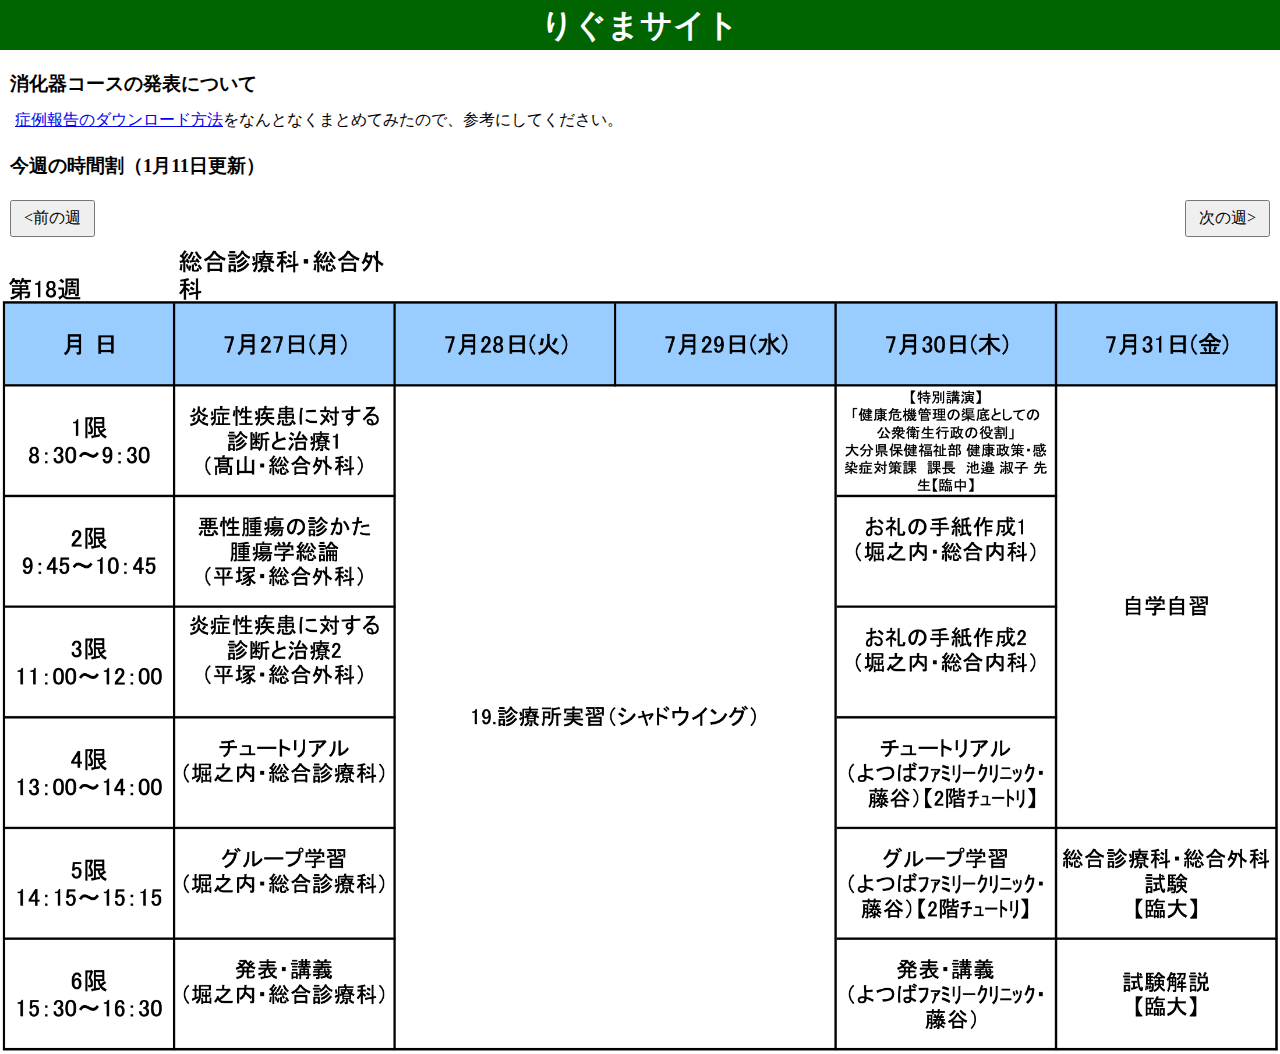
<file: index.html>
<!DOCTYPE html>
<html>

<head>
    <meta charset="UTF-8">
    <link rel="canonical" href="https://bundainamco.com/">
    <meta name="viewport" content="width=device-width, initial-scale=1, viewport-fit=cover">
    <title>ホーム | りぐまサイト</title>
    <link rel="icon" href="/favicon.ico">
    <link rel="apple-touch-icon" href="/apple-touch-icon.png">
    <link rel="stylesheet" href="/global.css?2601071049">
    <meta name="theme-color" content="dark-green">
    <meta name="twitter:card" content="summary" />
    <meta name="twitter:site" content="@ligma6alls" />
    <meta name="twitter:description" content="りぐまのサイト、りぐまサイト。" />
</head>

<body>
    <header>
        <h1>
            <a href="https://bundainamco.com/">りぐまサイト</a>
        </h1>
    </header>
    <h3 class="top-object">消化器コースの発表について</h3>
    <p><a href="/digestive/howto.html">症例報告のダウンロード方法</a>をなんとなくまとめてみたので、参考にしてください。</p>
    <h3>今週の時間割（1月11日更新）</h3>
    <div id="nav">
        <button id="prev">&lt;前の週</button>
        <button id="next">次の週&gt;</button>
    </div>
    <div id="image-container">
        <img id="timetable" alt="時間割画像が見つかりません">
    </div>
    <script>
        const IMG_VERSION = "2026-01-11";
        const today = new Date();
        let offset = 0;

        // 画像キャッシュ用
        const imageCache = {};

        function getSaturdayBaseDate(offsetWeeks) {
            const base = new Date(today);
            const day = base.getDay();
            const diff = (day >= 6) ? 0 : -(day + 1); // 土曜:6, 金曜:5...日曜:0
            base.setDate(base.getDate() + diff + offsetWeeks * 7);
            return base;
        }

        function getFirstSaturday(year) {
            const jan1 = new Date(year, 0, 1);
            const day = jan1.getDay();
            const diff = (day <= 6) ? (6 - day) : 0;
            jan1.setDate(jan1.getDate() + diff);
            return jan1;
        }

        // offset から画像パスだけ計算する関数に分離
        function getImagePathByOffset(offsetWeeks) {
            const saturday = getSaturdayBaseDate(offsetWeeks);
            const year = saturday.getFullYear();
            const firstSat = getFirstSaturday(year);

            const diffDays = Math.floor((saturday - firstSat) / (1000 * 60 * 60 * 24));
            const weekNumber = Math.floor(diffDays / 7) + 1;

            return `/timetable/${year}-${weekNumber}.png?v=${IMG_VERSION}`;
        }

        // バックグラウンド読み込み
        function preloadImage(offsetWeeks) {
            const path = getImagePathByOffset(offsetWeeks);
            if (imageCache[path]) return; // 既に読み込み開始済み

            const img = new Image();
            img.src = path;         // ここで裏読みが始まる
            imageCache[path] = img; // キャッシュに保存（必要なら参照できるように）
        }

        function updateImage() {
            const imagePath = getImagePathByOffset(offset);

            const imgEl = document.getElementById("timetable");
            imgEl.src = imagePath;

            preloadImage(offset + 1);
            preloadImage(offset - 1);
        }

        document.getElementById("prev").addEventListener("click", () => {
            offset--;
            updateImage();
        });

        document.getElementById("next").addEventListener("click", () => {
            offset++;
            updateImage();
        });

        updateImage();
    </script>
</body>

</html>
</file>
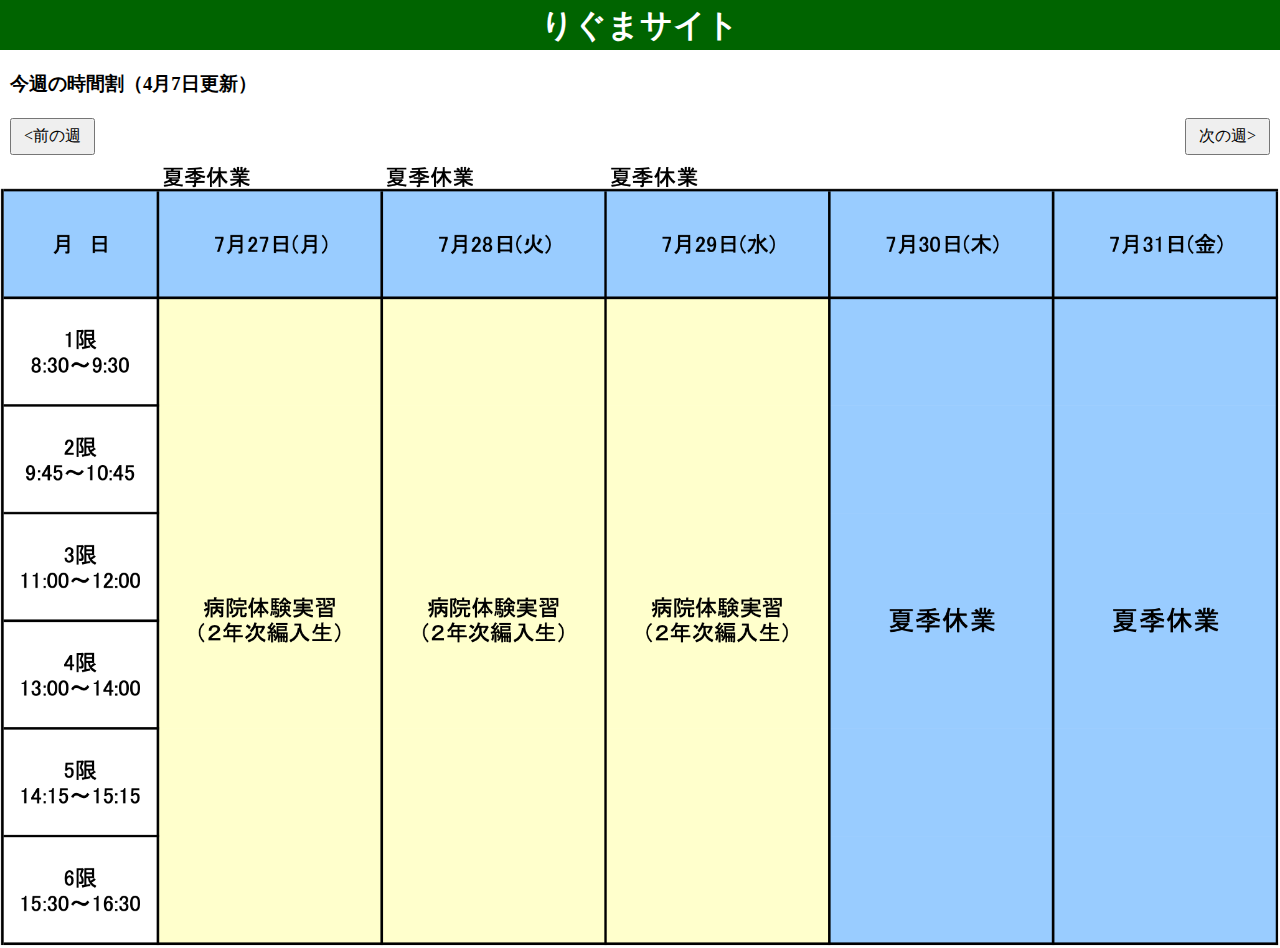
<file: 25/index.html>
<!DOCTYPE html>
<html>

<head>
    <meta charset="UTF-8">
    <link rel="canonical" href="https://bundainamco.com/25/">
    <meta name="viewport" content="width=device-width, initial-scale=1, viewport-fit=cover">
    <title>25系ホーム | りぐまサイト</title>
    <link rel="icon" href="/favicon.ico">
    <link rel="apple-touch-icon" href="/apple-touch-icon.png">
    <link rel="stylesheet" href="/global.css?2601071049">
    <meta name="theme-color" content="dark-green">
    <meta name="twitter:card" content="summary" />
    <meta name="twitter:site" content="@ligma6alls" />
    <meta name="twitter:description" content="りぐまのサイト、りぐまサイト。" />
</head>

<body>
    <header>
        <h1>
            <a href="https://bundainamco.com/25/">りぐまサイト</a>
        </h1>
    </header>
    <h3 class="top-object">今週の時間割（4月7日更新）</h3>
    <div id="nav">
        <button id="prev">&lt;前の週</button>
        <button id="next">次の週&gt;</button>
    </div>
    <div id="image-container">
        <img id="timetable" alt="時間割画像が見つかりません">
    </div>
    <script>
        const IMG_VERSION = "2026-01-11";
        const today = new Date();
        let offset = 0;

        // 画像キャッシュ用
        const imageCache = {};

        function getSaturdayBaseDate(offsetWeeks) {
            const base = new Date(today);
            const day = base.getDay();
            const diff = (day >= 6) ? 0 : -(day + 1); // 土曜:6, 金曜:5...日曜:0
            base.setDate(base.getDate() + diff + offsetWeeks * 7);
            return base;
        }

        function getFirstSaturday(year) {
            const jan1 = new Date(year, 0, 1);
            const day = jan1.getDay();
            const diff = (day <= 6) ? (6 - day) : 0;
            jan1.setDate(jan1.getDate() + diff);
            return jan1;
        }

        // offset から画像パスだけ計算する関数に分離
        function getImagePathByOffset(offsetWeeks) {
            const saturday = getSaturdayBaseDate(offsetWeeks);
            const year = saturday.getFullYear();
            const firstSat = getFirstSaturday(year);

            const diffDays = Math.floor((saturday - firstSat) / (1000 * 60 * 60 * 24));
            const weekNumber = Math.floor(diffDays / 7) + 1;

            return `/timetable25/${year}-${weekNumber}.png?v=${IMG_VERSION}`;
        }

        // バックグラウンド読み込み
        function preloadImage(offsetWeeks) {
            const path = getImagePathByOffset(offsetWeeks);
            if (imageCache[path]) return; // 既に読み込み開始済み

            const img = new Image();
            img.src = path;         // ここで裏読みが始まる
            imageCache[path] = img; // キャッシュに保存（必要なら参照できるように）
        }

        function updateImage() {
            const imagePath = getImagePathByOffset(offset);

            const imgEl = document.getElementById("timetable");
            imgEl.src = imagePath;

            preloadImage(offset + 1);
            preloadImage(offset - 1);
        }

        document.getElementById("prev").addEventListener("click", () => {
            offset--;
            updateImage();
        });

        document.getElementById("next").addEventListener("click", () => {
            offset++;
            updateImage();
        });

        updateImage();
    </script>
</body>

</html>
</file>
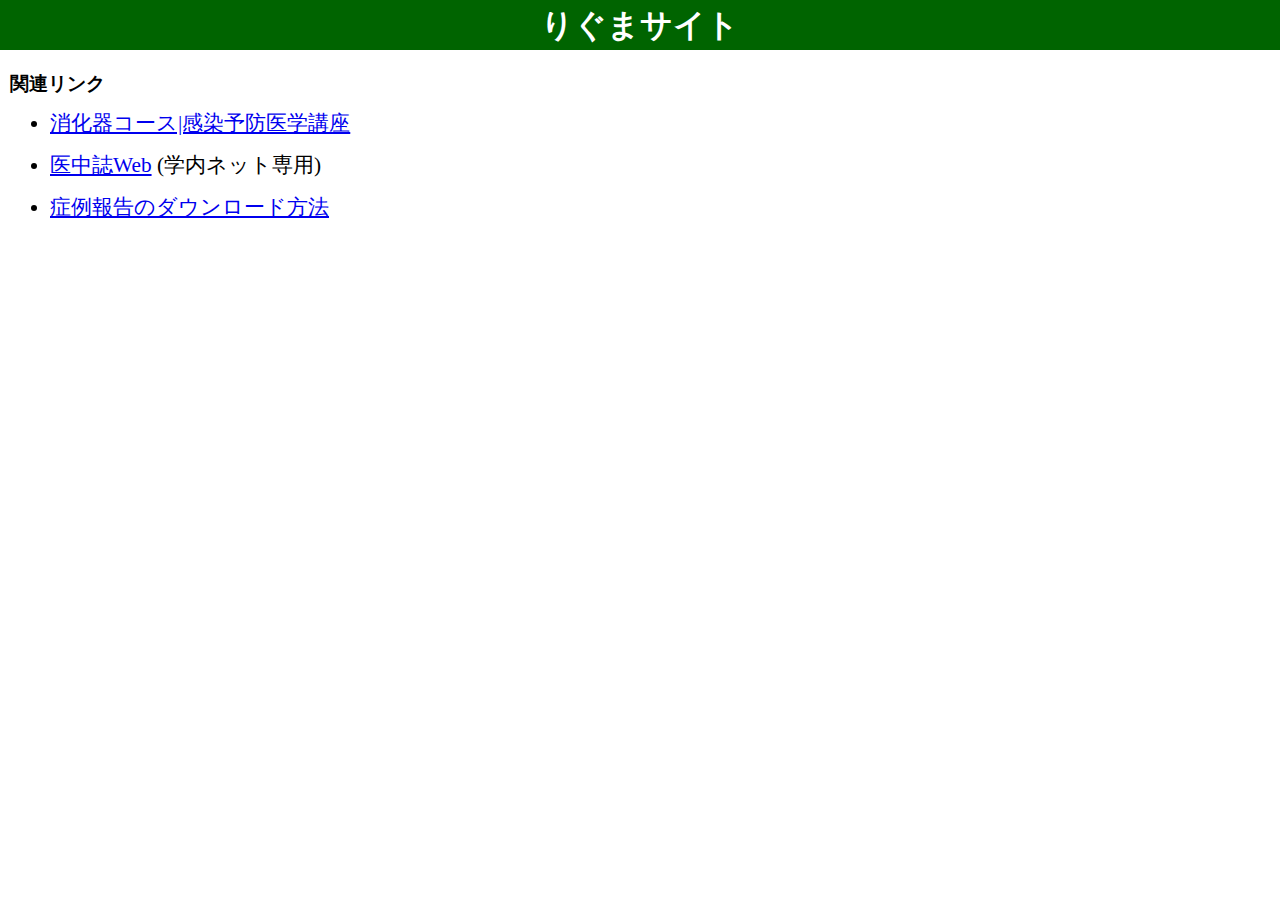
<file: digestive/index.html>
<!DOCTYPE html>
<html>

<head>
    <meta charset="UTF-8">
    <link rel="canonical" href="https://bundainamco.com/digestive/index.html">
    <meta name="viewport" content="width=device-width, initial-scale=1, viewport-fit=cover">
    <title>消化器コース発表 | りぐまサイト</title>
    <link rel="icon" href="/favicon.ico">
    <link rel="apple-touch-icon" href="/apple-touch-icon.png">
    <link rel="stylesheet" href="/global.css?2601071049">
    <meta name="theme-color" content="dark-green">
    <meta name="twitter:card" content="summary" />
    <meta name="twitter:site" content="@ligma6alls" />
    <meta name="twitter:description" content="消化器コース発表について" />
</head>

<body>
    <header>
        <h1>
            <a href="https://bundainamco.com/">りぐまサイト</a>
        </h1>
    </header>
    <h3 class="top-object">関連リンク</h3>
    <ul>
        <li><a href="https://www.med.oita-u.ac.jp/idc/edu/3rd_year/info_3rd.html">消化器コース|感染予防医学講座</a></li>
        <li><a href="https://search.jamas.or.jp/search">医中誌Web</a> (学内ネット専用)</li>
        <li><a href="howto.html">症例報告のダウンロード方法</a></li>
    </ul>
</body>

</html>
</file>
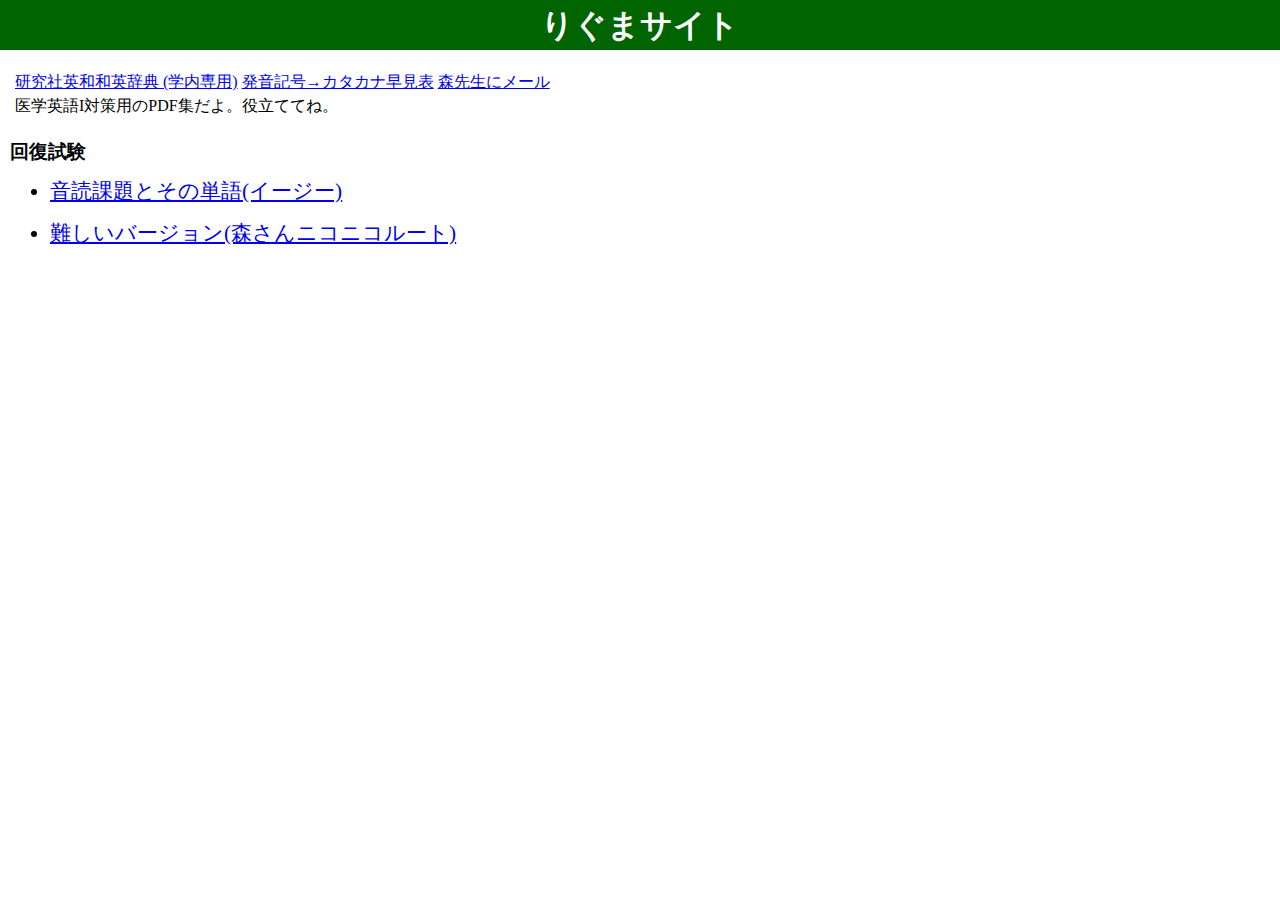
<file: e1/index.html>
<!DOCTYPE html>
<html lang="ja">
<head>
	<meta charset="UTF-8">
	<meta name="robots" content="noindex">
	<link rel="canonical" href="https://bundainamco.com/e1/">
	<meta name="viewport" content="width=device-width, initial-scale=1, viewport-fit=cover">
	<title>医学英語I対策 | りぐまサイト</title>
	<link rel="icon" href="/favicon.ico">
	<link rel="apple-touch-icon" href="/apple-touch-icon.png">
	<link rel="stylesheet" href="/global.css?2405161009">
	<meta name="theme-color" content="dark-green">
	<meta name="twitter:card" content="summary"/>
	<meta name="twitter:site" content="@ligma6alls"/>
	<meta name="twitter:description" content="りぐまのサイト、りぐまサイト。"/>
</head>
<body>
	<header>
		<h1><a href="https://bundainamco.com/e4/">りぐまサイト</a></h1>
	</header>
	<p class="top-object">
		<a href="https://kod.kenkyusha.co.jp/service/form.jsp" target="_blank" rel="noreferrer noopener">研究社英和和英辞典 (学内専用)</a>
		<a href="../pronunciation/">発音記号→カタカナ早見表</a>
		<a href="mailto:smori@oita-u.ac.jp?body=%E6%A3%AE%E3%80%80%E8%8C%82%E3%80%80%E5%85%88%E7%94%9F%E3%80%80%E5%BE%A1%E4%BE%8D%E5%8F%B2%0D%0A%0D%0A%E3%81%8A%E4%B8%96%E8%A9%B1%E3%81%AB%E3%81%AA%E3%82%8A%E3%81%BE%E3%81%99%E3%80%82%E5%8C%BB%E5%AD%A6%E7%A7%911%E5%B9%B4%E3%81%AE______%E3%81%A7%E3%81%99%E3%80%82%0D%0A%E7%AA%81%E7%84%B6%E3%83%A1%E3%83%BC%E3%83%AB%E3%81%A7%E5%A4%B1%E7%A4%BC%E3%81%97%E3%81%BE%E3%81%99%E3%80%82%0D%0A___%E7%82%B9%E3%81%8A%E5%B0%8B%E3%81%AD%E3%81%97%E3%81%9F%E3%81%84%E3%81%93%E3%81%A8%E3%81%8C%E3%81%82%E3%82%8A%E3%80%81%E3%83%A1%E3%83%BC%E3%83%AB%E3%81%95%E3%81%9B%E3%81%A6%E9%A0%82%E3%81%8D%E3%81%BE%E3%81%97%E3%81%9F%E3%80%82%0D%0A%3C%E5%AE%9F%E9%9A%9B%E3%81%AE%E8%B3%AA%E5%95%8F%3E%0D%0A%E4%BB%A5%E4%B8%8A%E3%81%A7%E3%81%99%E3%80%82%E3%81%8A%E5%BF%99%E3%81%97%E3%81%84%E3%81%A8%E3%81%93%E3%82%8D%E3%81%99%E3%81%BF%E3%81%BE%E3%81%9B%E3%82%93%E3%81%8C%E3%80%81%E3%81%94%E9%83%BD%E5%90%88%E3%81%AE%E3%82%88%E3%82%8D%E3%81%97%E3%81%84%E3%81%A8%E3%81%8D%E3%81%AB%0D%0A%E3%81%94%E8%BF%94%E4%BF%A1%E3%81%84%E3%81%9F%E3%81%A0%E3%81%91%E3%81%BE%E3%81%99%E3%81%A8%E3%81%82%E3%82%8A%E3%81%8C%E3%81%9F%E3%81%84%E3%81%A7%E3%81%99%E3%80%82%0D%0A%E3%81%AA%E3%81%8A%E5%91%A8%E7%9F%A5%E3%81%95%E3%82%8C%E3%82%8B%E5%A0%B4%E5%90%88%E3%81%AF%E5%8C%BF%E5%90%8D%E3%82%92%E5%B8%8C%E6%9C%9B%E3%81%97%E3%81%BE%E3%81%99%E3%80%82%0D%0A%0D%0A%E5%8C%BB%E5%AD%A6%E7%A7%911%E5%B9%B4%E3%80%80244____%E3%80%80______">森先生にメール</a>
	</p>
	<p>医学英語I対策用のPDF集だよ。役立ててね。</p>
	<h3>回復試験</h3>
	<ul>
		<li><a href="./recovery_exam.pdf">音読課題とその単語(イージー)</a></li>
		<li><a href="./recovery_exam_hard.pdf">難しいバージョン(森さんニコニコルート)</a></li>
	</ul>
</body>
</html>
</file>
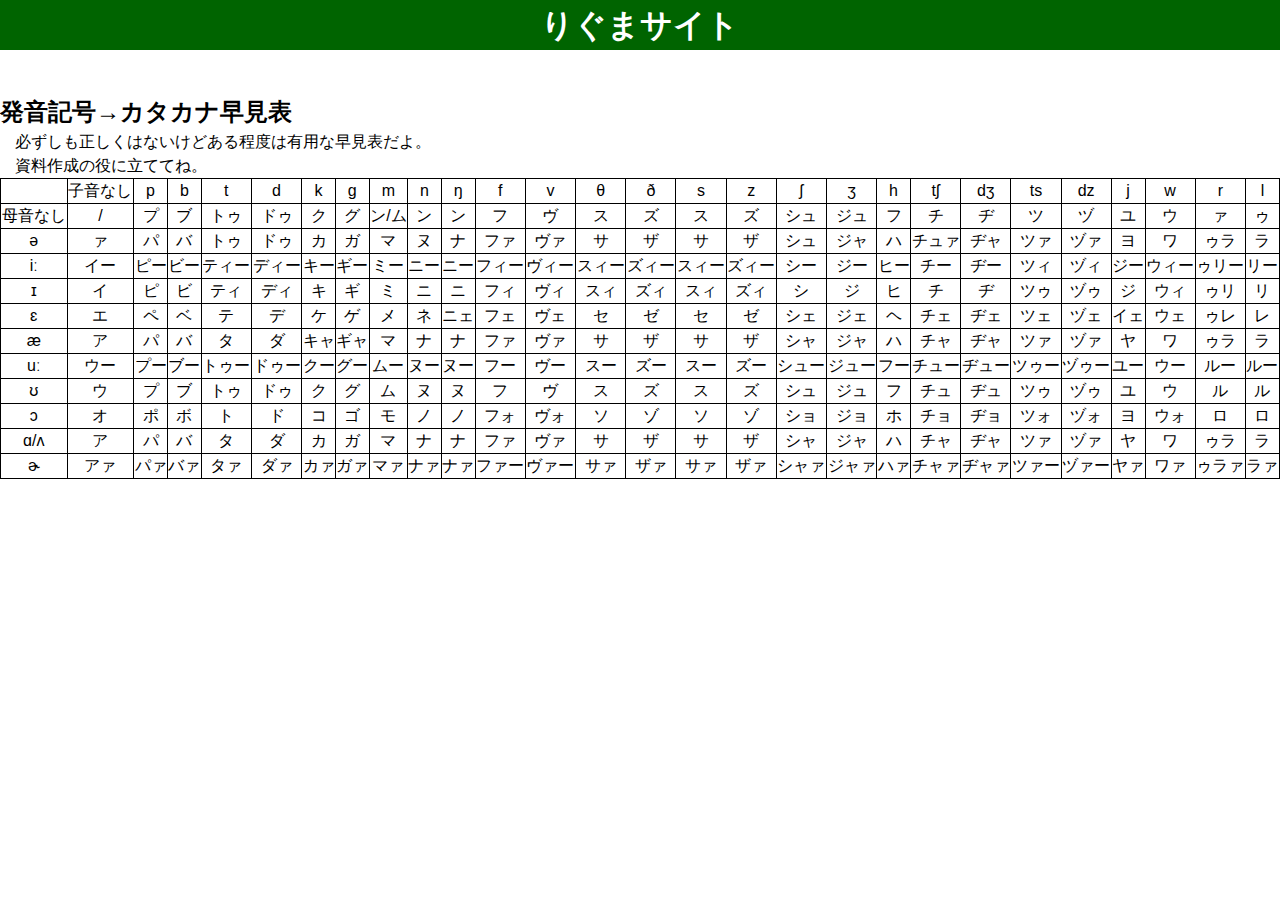
<file: pronunciation/index.html>
<!DOCTYPE html>
<html lang="ja">
<head>
	<meta charset="UTF-8">
	<meta name="robots" content="noindex">"
	<link rel="canonical" href="https://bundainamco.com/pronunciation/">
	<meta name="viewport" content="width=device-width, initial-scale=1, viewport-fit=cover">
	<title>発音記号→カタカナ早見表 | りぐまサイト</title>
	<link rel="icon" href="/favicon.ico">
	<link rel="apple-touch-icon" href="/apple-touch-icon.png">
	<link rel="stylesheet" href="/global.css?2405161009">
	<meta name="theme-color" content="darkgreen">
	<meta name="twitter:card" content="summary"/>
	<meta name="twitter:site" content="@ligma6alls"/>
	<meta name="twitter:description" content="りぐまのサイト、りぐまサイト。"/>
<style>
table th, table td {
	border: 1px solid black;
	font-family: sans-serif;
	font-weight: normal;
}
</style>
</head>
<body>
	<header>
		<h1><a href="https://bundainamco.com/e4/">りぐまサイト</a></h1>
	</header>
	<h2 class="top-object">発音記号→カタカナ早見表</h2>
	<p>必ずしも正しくはないけどある程度は有用な早見表だよ。<br>資料作成の役に立ててね。</p>
	<div style="overflow-x: scroll;">
	<table style="border-collapse: collapse; white-space: nowrap;">
		<tr><th></th><th>子音なし</th>    <th>p</th>   <th>b</th>   <th>t</th>     <th>d</th>     <th>k</th>   <th>ɡ</th>  <th>m</th>    <th>n</th>   <th>ŋ</th>  <th>f</th>     <th>v</th>     <th>θ</th>    <th>ð</th>    <th>s</th>     <th>z</th>     <th>ʃ</th>     <th>ʒ</th>     <th>h</th>   <th>tʃ</th>    <th>dʒ</th>    <th>ts</th>    <th>dz</th>    <th>j</th>   <th>w</th>     <th>r</th>     <th>l</th>   </tr>
		<tr><th>母音なし</th><th>/</th>   <th>プ</th>  <th>ブ</th>  <th>トゥ</th>  <th>ドゥ</th>  <th>ク</th>  <th>グ</th>  <th>ン/ム</th><th>ン</th>  <th>ン</th>  <th>フ</th>    <th>ヴ</th>    <th>ス</th>    <th>ズ</th>    <th>ス</th>    <th>ズ</th>    <th>シュ</th>  <th>ジュ</th>  <th>フ</th>  <th>チ</th>    <th>ヂ</th>    <th>ツ</th>    <th>ヅ</th>    <th>ユ</th>  <th>ウ</th>    <th>ァ</th>    <th>ゥ</th>  </tr>
		<tr><th>ə</th>       <th>ァ</th>  <th>パ</th>  <th>バ</th>  <th>トゥ</th>  <th>ドゥ</th>  <th>カ</th>  <th>ガ</th>  <th>マ</th>   <th>ヌ</th>  <th>ナ</th>  <th>ファ</th>  <th>ヴァ</th>  <th>サ</th>    <th>ザ</th>    <th>サ</th>    <th>ザ</th>    <th>シュ</th>  <th>ジャ</th>  <th>ハ</th>  <th>チュァ</th><th>ヂャ</th>  <th>ツァ</th>  <th>ヅァ</th>  <th>ヨ</th>  <th>ワ</th>    <th>ゥラ</th>  <th>ラ</th>  </tr>
		<tr><th>iː</th>     <th>イー</th><th>ピー</th><th>ビー</th><th>ティー</th><th>ディー</th><th>キー</th><th>ギー</th><th>ミー</th> <th>ニー</th><th>ニー</th><th>フィー</th><th>ヴィー</th><th>スィー</th><th>ズィー</th><th>スィー</th><th>ズィー</th><th>シー</th>  <th>ジー</th>  <th>ヒー</th><th>チー</th>  <th>ヂー</th>  <th>ツィ</th>  <th>ヅィ</th>  <th>ジー</th><th>ウィー</th><th>ゥリー</th><th>リー</th></tr>
		<tr><th>ɪ</th>       <th>イ</th>  <th>ピ</th>  <th>ビ</th>  <th>ティ</th>  <th>ディ</th>  <th>キ</th>  <th>ギ</th>  <th>ミ</th>   <th>ニ</th>  <th>ニ</th>  <th>フィ</th>  <th>ヴィ</th>  <th>スィ</th>  <th>ズィ</th>  <th>スィ</th>  <th>ズィ</th>  <th>シ</th>    <th>ジ</th>    <th>ヒ</th>  <th>チ</th>    <th>ヂ</th>    <th>ツゥ</th>  <th>ヅゥ</th>  <th>ジ</th>  <th>ウィ</th>  <th>ゥリ</th>  <th>リ</th>  </tr>
		<tr><th>ɛ</th>       <th>エ</th>  <th>ペ</th>  <th>ベ</th>  <th>テ</th>    <th>デ</th>    <th>ケ</th>  <th>ゲ</th>  <th>メ</th>   <th>ネ</th>  <th>ニェ</th><th>フェ</th>  <th>ヴェ</th>  <th>セ</th>    <th>ゼ</th>    <th>セ</th>    <th>ゼ</th>    <th>シェ</th>  <th>ジェ</th>  <th>ヘ</th>  <th>チェ</th>  <th>ヂェ</th>  <th>ツェ</th>  <th>ヅェ</th>  <th>イェ</th><th>ウェ</th>  <th>ゥレ</th>  <th>レ</th>  </tr>
		<tr><th>æ</th>      <th>ア</th>  <th>パ</th>  <th>バ</th>  <th>タ</th>    <th>ダ</th>    <th>キャ</th><th>ギャ</th><th>マ</th>   <th>ナ</th>  <th>ナ</th>  <th>ファ</th>  <th>ヴァ</th>  <th>サ</th>    <th>ザ</th>    <th>サ</th>    <th>ザ</th>    <th>シャ</th>  <th>ジャ</th>  <th>ハ</th>  <th>チャ</th>  <th>ヂャ</th>  <th>ツァ</th>   <th>ヅァ</th>  <th>ヤ</th>  <th>ワ</th>    <th>ゥラ</th>  <th>ラ</th>  </tr>
		<tr><th>uː</th>     <th>ウー</th><th>プー</th><th>ブー</th><th>トゥー</th><th>ドゥー</th><th>クー</th><th>グー</th><th>ムー</th> <th>ヌー</th><th>ヌー</th><th>フー</th>  <th>ヴー</th>  <th>スー</th>  <th>ズー</th>  <th>スー</th>  <th>ズー</th>  <th>シュー</th><th>ジュー</th><th>フー</th><th>チュー</th><th>ヂュー</th><th>ツゥー</th><th>ヅゥー</th><th>ユー</th><th>ウー</th>  <th>ルー</th>  <th>ルー</th></tr>
		<tr><th>ʊ</th>       <th>ウ</th>  <th>プ</th>  <th>ブ</th>  <th>トゥ</th>  <th>ドゥ</th>  <th>ク</th>  <th>グ</th>  <th>ム</th>   <th>ヌ</th>  <th>ヌ</th>  <th>フ</th>    <th>ヴ</th>    <th>ス</th>    <th>ズ</th>    <th>ス</th>    <th>ズ</th>    <th>シュ</th>  <th>ジュ</th>  <th>フ</th>  <th>チュ</th>  <th>ヂュ</th>  <th>ツゥ</th>  <th>ヅゥ</th>  <th>ユ</th>  <th>ウ</th>    <th>ル</th>    <th>ル</th>  </tr>
		<tr><th>ɔ</th>       <th>オ</th>  <th>ポ</th>  <th>ボ</th>  <th>ト</th>    <th>ド</th>    <th>コ</th>  <th>ゴ</th>  <th>モ</th>   <th>ノ</th>  <th>ノ</th>  <th>フォ</th>  <th>ヴォ</th>  <th>ソ</th>    <th>ゾ</th>    <th>ソ</th>    <th>ゾ</th>    <th>ショ</th>  <th>ジョ</th>  <th>ホ</th>  <th>チョ</th>  <th>ヂョ</th>  <th>ツォ</th>  <th>ヅォ</th>  <th>ヨ</th>  <th>ウォ</th>  <th>ロ</th>    <th>ロ</th>  </tr>
		<tr><th>ɑ/ʌ</th>    <th>ア</th>  <th>パ</th>  <th>バ</th>  <th>タ</th>    <th>ダ</th>    <th>カ</th>  <th>ガ</th>  <th>マ</th>   <th>ナ</th>  <th>ナ</th>  <th>ファ</th>  <th>ヴァ</th>  <th>サ</th>    <th>ザ</th>    <th>サ</th>    <th>ザ</th>    <th>シャ</th>  <th>ジャ</th>  <th>ハ</th>  <th>チャ</th>  <th>ヂャ</th>  <th>ツァ</th>  <th>ヅァ</th>  <th>ヤ</th>  <th>ワ</th>    <th>ゥラ</th>  <th>ラ</th>  </tr>
		<tr><th>ɚ</th>       <th>アァ</th><th>パァ</th><th>バァ</th><th>タァ</th>  <th>ダァ</th>  <th>カァ</th><th>ガァ</th><th>マァ</th> <th>ナァ</th><th>ナァ</th><th>ファー</th><th>ヴァー</th><th>サァ</th>  <th>ザァ</th>  <th>サァ</th>  <th>ザァ</th>  <th>シャァ</th><th>ジャァ</th><th>ハァ</th><th>チャァ</th><th>ヂャァ</th><th>ツァー</th><th>ヅァー</th><th>ヤァ</th><th>ワァ</th>  <th>ゥラァ</th><th>ラァ</th></tr>
	</table>
	</div>
</body>
</html>
</file>
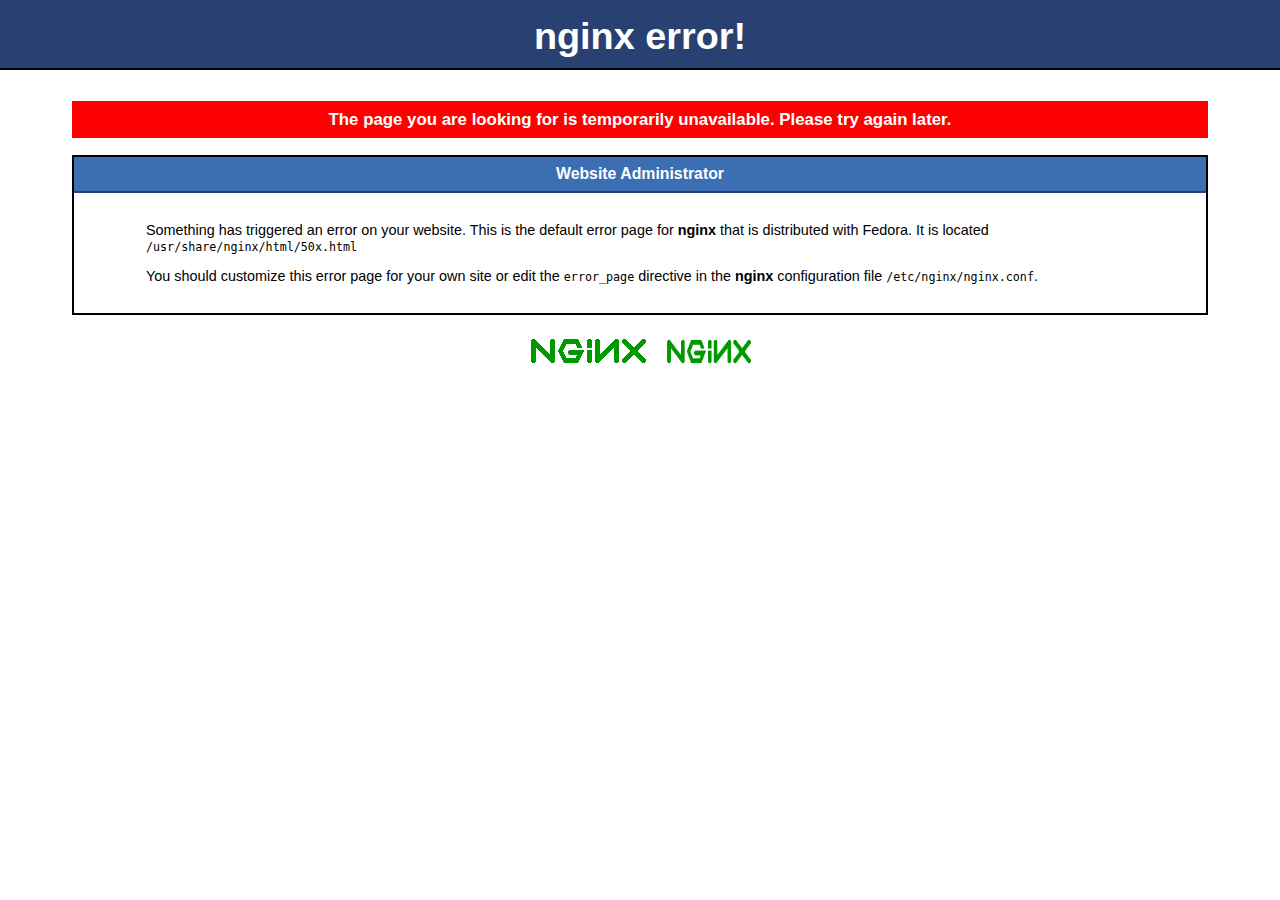
<file: 50x.html>
<!DOCTYPE html PUBLIC "-//W3C//DTD XHTML 1.1//EN" "http://www.w3.org/TR/xhtml11/DTD/xhtml11.dtd">

<html xmlns="http://www.w3.org/1999/xhtml" xml:lang="en">
    <head>
        <title>The page is temporarily unavailable</title>
        <meta http-equiv="Content-Type" content="text/html; charset=UTF-8" />
        <style type="text/css">
            /*<![CDATA[*/
            body {
                background-color: #fff;
                color: #000;
                font-size: 0.9em;
                font-family: sans-serif,helvetica;
                margin: 0;
                padding: 0;
            }
            :link {
                color: #c00;
            }
            :visited {
                color: #c00;
            }
            a:hover {
                color: #f50;
            }
            h1 {
                text-align: center;
                margin: 0;
                padding: 0.6em 2em 0.4em;
                background-color: #294172;
                color: #fff;
                font-weight: normal;
                font-size: 1.75em;
                border-bottom: 2px solid #000;
            }
            h1 strong {
                font-weight: bold;
                font-size: 1.5em;
            }
            h2 {
                text-align: center;
                background-color: #3C6EB4;
                font-size: 1.1em;
                font-weight: bold;
                color: #fff;
                margin: 0;
                padding: 0.5em;
                border-bottom: 2px solid #294172;
            }
            h3 {
                text-align: center;
                background-color: #ff0000;
                padding: 0.5em;
                color: #fff;
            }
            hr {
                display: none;
            }
            .content {
                padding: 1em 5em;
            }
            .alert {
                border: 2px solid #000;
            }

            img {
                border: 2px solid #fff;
                padding: 2px;
                margin: 2px;
            }
            a:hover img {
                border: 2px solid #294172;
            }
            .logos {
                margin: 1em;
                text-align: center;
            }
            /*]]>*/
        </style>
    </head>

    <body>
        <h1><strong>nginx error!</strong></h1>

        <div class="content">

            <h3>The page you are looking for is temporarily unavailable.  Please try again later.</h3>

            <div class="alert">
                <h2>Website Administrator</h2>
                <div class="content">
                    <p>Something has triggered an error on your
                    website.  This is the default error page for
                    <strong>nginx</strong> that is distributed with
                    Fedora.  It is located
                    <tt>/usr/share/nginx/html/50x.html</tt></p>

                    <p>You should customize this error page for your own
                    site or edit the <tt>error_page</tt> directive in
                    the <strong>nginx</strong> configuration file
                    <tt>/etc/nginx/nginx.conf</tt>.</p>

                </div>
            </div>

            <div class="logos">
                <a href="http://nginx.net/"><img
                    src="/nginx-logo.png"
                    alt="[ Powered by nginx ]"
                    width="121" height="32" /></a>

                <a href="http://fedoraproject.org/"><img 
                    src="/poweredby.png"
                    alt="[ Powered by Fedora ]" 
                    width="88" height="31" /></a>
            </div>
        </div>
    </body>
</html>
</file>
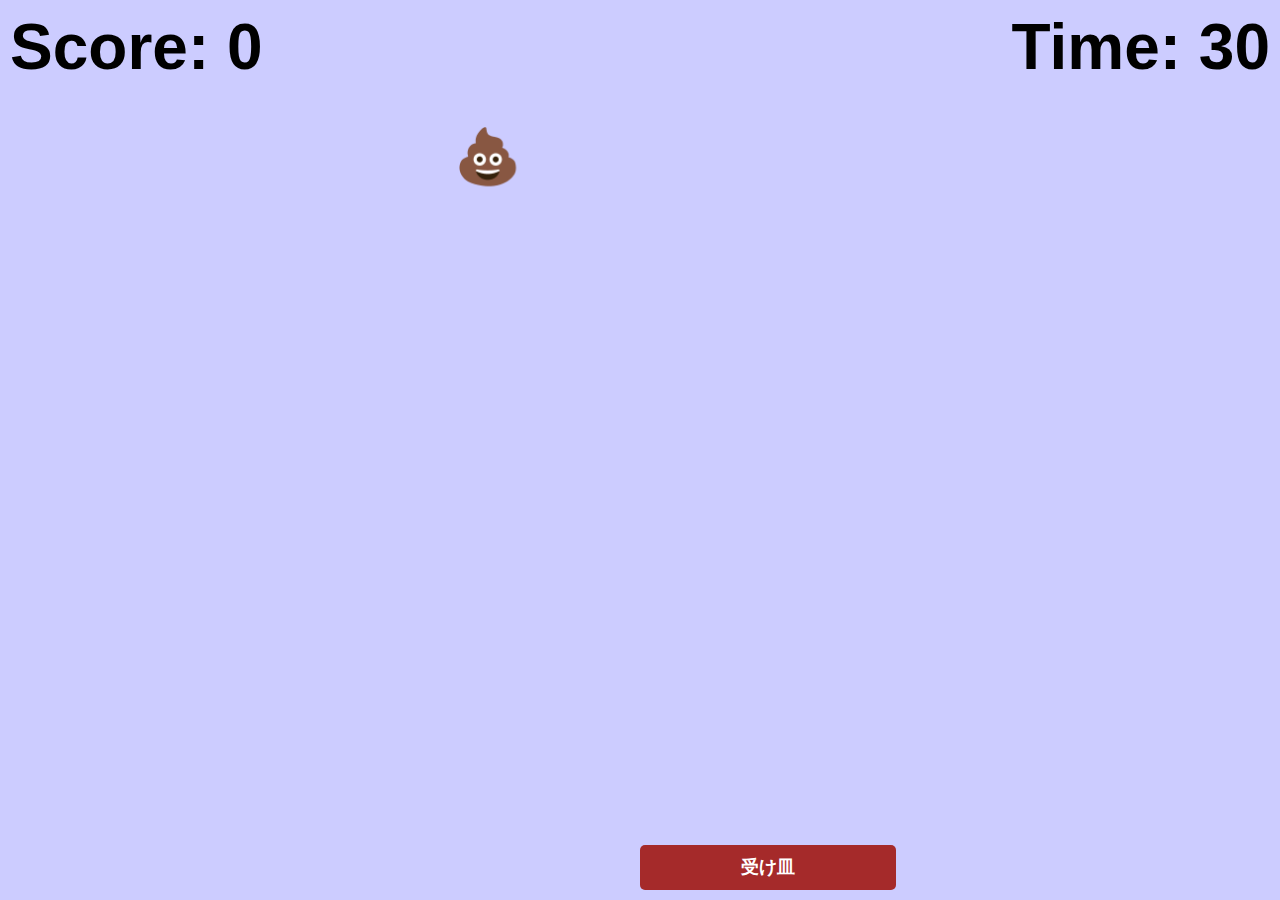
<file: unko.html>
<!DOCTYPE html>
<html>
<head>
  <title>うんこキャッチャー | りぐまサイト</title>
  <meta name="viewport" content="width=device-width, initial-scale=1.0">
  <meta charset="UTF-8">
  <style>
    body { margin: 0; overflow: hidden; background: #ccf; font-family: sans-serif; touch-action: none; }
    #player {
      position: absolute;
      bottom: 10px;
      left: 50%;
      width: 20vw;
      height: 5vh;
      min-width: 100px;
      min-height: 30px;
      background: brown;
      border-radius: 5px;
      text-align: center;
      line-height: 5vh;
      color: white;
      font-weight: bold;
      font-size: 2vh;
    }
    .poop {
      position: absolute;
      font-size: min(6vw, 6vh);
      pointer-events: none;
    }
    #score, #timer {
      position: absolute;
      top: 10px;
      font-size: 5vw;
      font-weight: bold;
    }
    #score { left: 10px; }
    #timer { right: 10px; }
    #result {
      position: absolute;
      top: 40%;
      left: 50%;
      transform: translate(-50%, -50%);
      background: white;
      padding: 30px;
      border-radius: 10px;
      box-shadow: 0 0 10px #0008;
      font-size: 5vw;
      font-weight: bold;
      display: none;
      text-align: center;
    }
  </style>
</head>
<body>
  <div id="score">Score: 0</div>
  <div id="timer">Time: 30</div>
  <div id="player">受け皿</div>
  <div id="result"></div>

  <script>
    const player = document.getElementById('player');
    const scoreBoard = document.getElementById('score');
    const timerDisplay = document.getElementById('timer');
    const resultBox = document.getElementById('result');

    let pos = window.innerWidth / 2;
    let score = 0;
    let speed = 5;
    let poopInterval = 1000;
    let timeLeft = 30;
    let gameActive = true;

    function updatePlayerPosition(x) {
      pos = x - player.offsetWidth / 2;
      player.style.left = Math.max(0, Math.min(pos, window.innerWidth - player.offsetWidth)) + 'px';
    }

    // PCマウス対応
    document.addEventListener('mousemove', e => {
      if (!gameActive) return;
      updatePlayerPosition(e.clientX);
    });

    // スマホタッチ対応
    document.addEventListener('touchmove', e => {
      if (!gameActive) return;
      const touch = e.touches[0];
      updatePlayerPosition(touch.clientX);
    });

    function dropPoop() {
      if (!gameActive) return;
      const poop = document.createElement('div');
      poop.className = 'poop';
      poop.textContent = '💩';
      poop.style.left = Math.random() * (window.innerWidth - 30) + 'px';
      poop.style.top = '0px';
      document.body.appendChild(poop);
      let y = 0;
      const fall = setInterval(() => {
        if (!gameActive) {
          clearInterval(fall);
          poop.remove();
          return;
        }
        y += speed;
        poop.style.top = y + 'px';

        const poopX = poop.offsetLeft;
        const poopY = poop.offsetTop;
        const playerX = player.offsetLeft;
        const playerY = player.offsetTop;

        if (poopY >= playerY - 20 && poopY <= playerY + player.offsetHeight &&
            poopX + 30 >= playerX && poopX <= playerX + player.offsetWidth) {
          clearInterval(fall);
          poop.remove();
          score -= 1;
          scoreBoard.textContent = "Score: " + score;
        }

        if (y > window.innerHeight - poop.offsetHeight) {
          clearInterval(fall);
          poop.remove();
        }
      }, 30);
    }

    function increaseDifficulty() {
      if (speed < 30) speed += 0.7;
      if (poopInterval > 200) poopInterval -= 20;
    }

    function poopRainLoop() {
      if (!gameActive) return;
      dropPoop();
      increaseDifficulty();
      setTimeout(poopRainLoop, poopInterval);
    }

    function startTimer() {
      const interval = setInterval(() => {
        if (!gameActive) {
          clearInterval(interval);
          return;
        }
        timeLeft -= 1;
        timerDisplay.textContent = "Time: " + timeLeft;
        if (timeLeft <= 0) {
          gameActive = false;
          player.style.display = "none";
          timerDisplay.textContent = "Time: 0";
          showResult();
          clearInterval(interval);
        }
      }, 1000);
    }

    function showResult() {
    	resultBox.style.display = "block";
		let message;
		if (score >= 0) {
			message = '💩避けの達人！';
		} else if (score <= -70) {
			message = '💩仙人さま！';
		} else if (score <= -65) {
			message = '💩マスター認定！';
		} else {
			message = '💩修行がたりません！';
		}
    	resultBox.innerHTML = `
    		<div>ゲーム終了！</div>
    		<div>最終スコア: ${score}</div>
    		<div>${message}</div>
		 	`;
	}

    poopRainLoop();
    startTimer();
  </script>
</body>
</html>
</file>
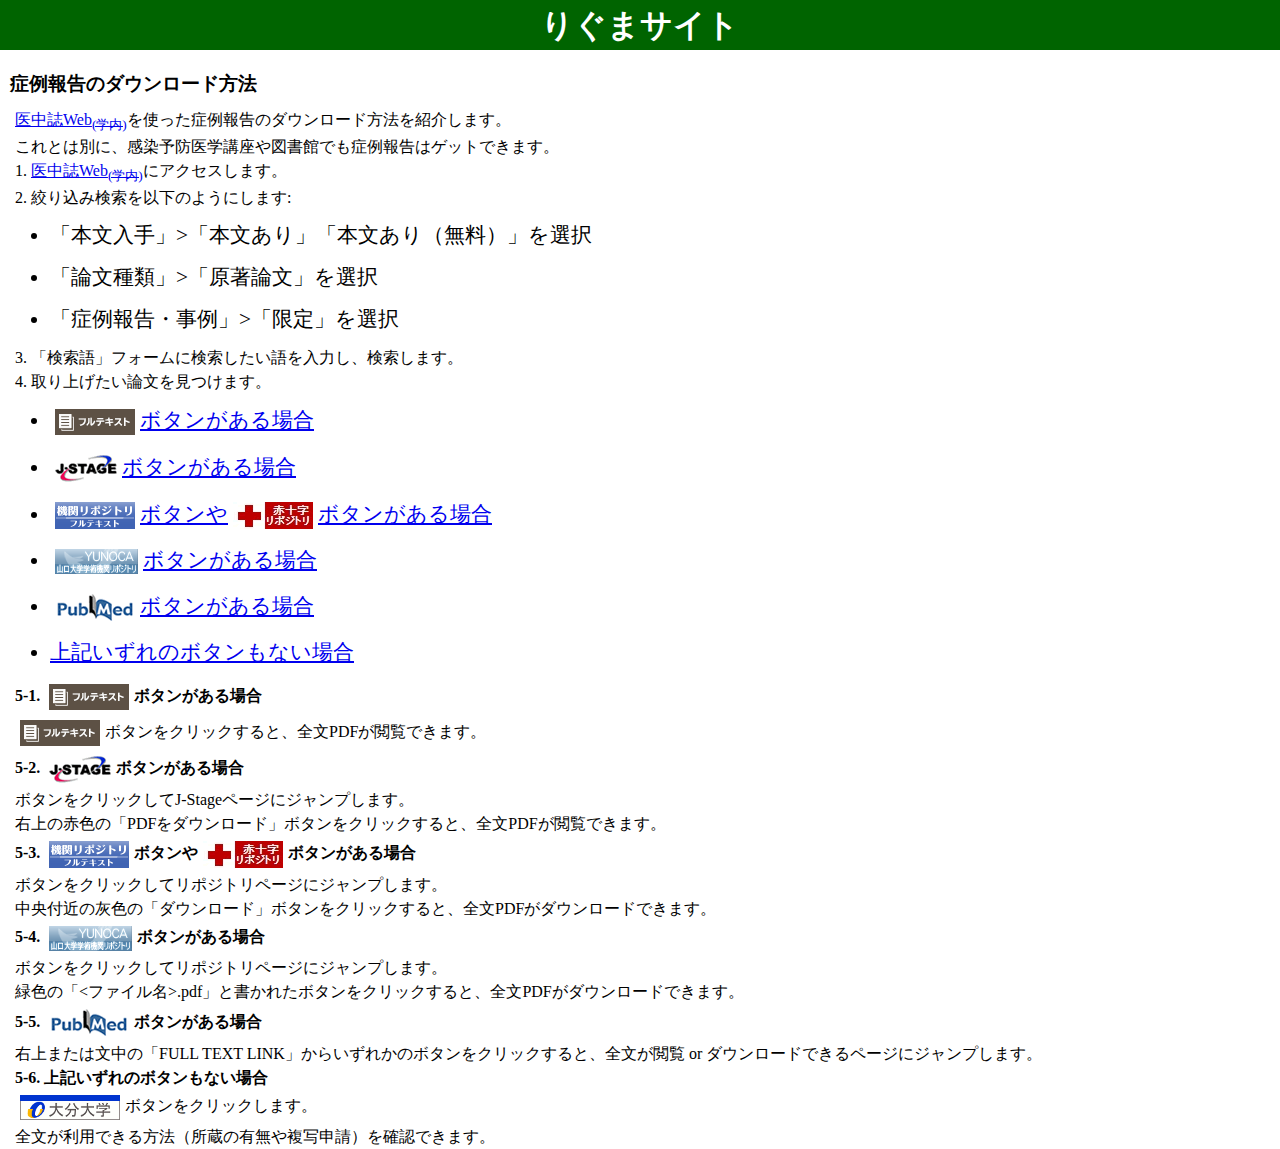
<file: digestive/howto.html>
<!DOCTYPE html>
<html>

<head>
  <meta charset="UTF-8">
  <link rel="canonical" href="https://bundainamco.com/digestive/howto.html">
  <meta name="viewport" content="width=device-width, initial-scale=1, viewport-fit=cover">
  <title>症例報告のダウンロード方法 | りぐまサイト</title>
  <link rel="icon" href="/favicon.ico">
  <link rel="apple-touch-icon" href="/apple-touch-icon.png">
  <link rel="stylesheet" href="/global.css?2611211506">
  <link rel="stylesheet" href="digestive.css">
  <meta name="theme-color" content="dark-green">
  <meta name="twitter:card" content="summary" />
  <meta name="twitter:site" content="@ligma6alls" />
  <meta name="twitter:description" content="症例報告のダウンロード方法だよ" />
</head>

<body>
  <header>
    <h1>
      <a href="https://bundainamco.com/">りぐまサイト</a>
    </h1>
  </header>
  <h3 class="top-object">症例報告のダウンロード方法</h3>
  <p><a href="https://search.jamas.or.jp/search">医中誌Web<sub>(学内)</sub></a>を使った症例報告のダウンロード方法を紹介します。<br>
    これとは別に、感染予防医学講座や図書館でも症例報告はゲットできます。
  </p>
  <p>1. <a href="https://search.jamas.or.jp/search">医中誌Web<sub>(学内)</sub></a>にアクセスします。</p>
  <p>2. 絞り込み検索を以下のようにします:
  <ul>
    <li>「本文入手」&gt;「本文あり」「本文あり（無料）」を選択</li>
    <li>「論文種類」&gt;「原著論文」を選択</li>
    <li>「症例報告・事例」&gt;「限定」を選択</li>
  </ul>
  </p>
  <p>3. 「検索語」フォームに検索したい語を入力し、検索します。</p>
  <p>4. 取り上げたい論文を見つけます。</p>
  <p>
  <ul>
    <li><a href="#full-text"><img src="images/full-text.gif" alt="「フルテキスト」">ボタンがある場合</a></li>
    <li><a href="#j-stage"><img src="images/j-stage.gif" alt="「J-STAGE」">ボタンがある場合</a></li>
    <li><a href="#repo"><img src="images/repo.gif" alt="「機関リポジトリ」">ボタンや<img src="images/redcross.gif"
          alt="「赤十字リポジトリ」">ボタンがある場合</a></li>
    <li><a href="#yunoca"><img src="images/yunoca.gif" alt="「YUNOCA 山口大学学術機関リポジトリ」">ボタンがある場合</a></li>
    <li><a href="#pubmed"><img src="images/pubmed.gif" alt="「PubMed」">ボタンがある場合</a></li>
    <li><a href="#other">上記いずれのボタンもない場合</a></li>
  </ul>
  </p>
  <h4 id="full-text">5-1. <img src="images/full-text.gif" alt="「フルテキスト」">ボタンがある場合</h4>
  <p><img src="images/full-text.gif" alt="「フルテキスト」">ボタンをクリックすると、全文PDFが閲覧できます。</p>
  <h4 id="j-stage">5-2. <img src="images/j-stage.gif" alt="「J-STAGE」">ボタンがある場合</h4>
  <p>ボタンをクリックしてJ-Stageページにジャンプします。</p>
  <p>右上の赤色の「PDFをダウンロード」ボタンをクリックすると、全文PDFが閲覧できます。</p>
  <h4 id="repo">5-3. <img src="images/repo.gif" alt="「機関リポジトリ」">ボタンや<img src="images/redcross.gif"
      alt="「赤十字リポジトリ」">ボタンがある場合</h4>
  <p>ボタンをクリックしてリポジトリページにジャンプします。</p>
  <p>中央付近の灰色の「ダウンロード」ボタンをクリックすると、全文PDFがダウンロードできます。</p>
  <h4 id="yunoca">5-4. <img src="images/yunoca.gif" alt="「YUNOCA 山口大学学術機関リポジトリ」">ボタンがある場合</h4>
  <p>ボタンをクリックしてリポジトリページにジャンプします。</p>
  <p>緑色の「&lt;ファイル名&gt;.pdf」と書かれたボタンをクリックすると、全文PDFがダウンロードできます。</p>
  <h4 id="pubmed">5-5. <img src="images/pubmed.gif" alt="「PubMed」">ボタンがある場合</h4>
  <p>右上または文中の「FULL TEXT LINK」からいずれかのボタンをクリックすると、全文が閲覧 or ダウンロードできるページにジャンプします。</p>
  <h4>5-6. 上記いずれのボタンもない場合</h4>
  <p><img src="images/oita.gif" alt="「大分大学」">ボタンをクリックします。</p>
  <p>全文が利用できる方法（所蔵の有無や複写申請）を確認できます。</p>
</body>

</html>
</file>
<file: global.css>
@charset "UTF-8";

* {
	margin: 0;
	padding: 0;
	box-sizing: border-box;
	font-family: serif;
}

:root {
	--header-h: 70px;
}

html {
	touch-action: manipulation;
	scroll-padding-top: calc(var(--header-h) + 12px);
	scroll-behavior: smooth;
}

body {
	line-height: 1.5;
}

header {
	position: fixed;
	display: flex;
	background-color: darkgreen;
	height: 50px;
	width: 100%;
	top: 0;
	z-index: 1;
}

header h1 {
	color: white;
	display: inline-block;
	margin: auto;
}

header h1 a {
	color: white;
	text-decoration: none;
}

.top-object {
	margin-top: 70px;

	a {
		white-space: nowrap;
	}
}

.page-content {
	width: min(100%, 980px);
	margin: 0 auto;
	padding: 0 12px 32px;
}

li {
	margin: 10px;
	margin-left: 50px;
	font-size: 16pt;
}

h3 {
	margin: 10px;
	margin-top: 20px;
}

h4{
	margin-left: 15px;
}

p {
	margin-left: 15px;
}

table {
	width: 100%;
	border-collapse: collapse;
	background-color: white;
}

td {
	vertical-align: middle;
}

.exam-table-wrap {
	width: min(100%, 760px);
	margin: 0 auto 32px;
}

.exam-table th,
.exam-table td {
	padding: 10px 12px;
	line-height: 1.4;
	word-break: keep-all;
}

.exam-table th:first-child,
.exam-table td:first-child {
	width: 34%;
}

#nav {
	display: flex;
	justify-content: space-between;
	padding: 10px;
}

button {
	font-size: 16px;
	padding: 6px 12px;
}

#image-container img {
	max-width: 100%;
	height: auto;
	display: block;
	margin: 0 auto;
}

@media (max-width: 640px) {
	.page-content {
		padding-left: 0;
		padding-right: 0;
	}

	li {
		margin-right: 10px;
		margin-left: 32px;
		font-size: 14pt;
	}

	h3,
	h4,
	p {
		margin-left: 10px;
		margin-right: 10px;
	}

	#nav {
		padding-left: 10px;
		padding-right: 10px;
	}

	#image-container {
		width: 100vw;
		margin-left: calc(50% - 50vw);
		margin-right: calc(50% - 50vw);
	}

	.exam-table th,
	.exam-table td {
		padding: 8px 6px;
		font-size: 0.95rem;
	}

	.exam-table-wrap {
		padding: 0 10px 24px;
	}
}
</file>
<file: digestive/digestive.css>
img {
  vertical-align: middle;
  padding: 5px;
}
</file>
